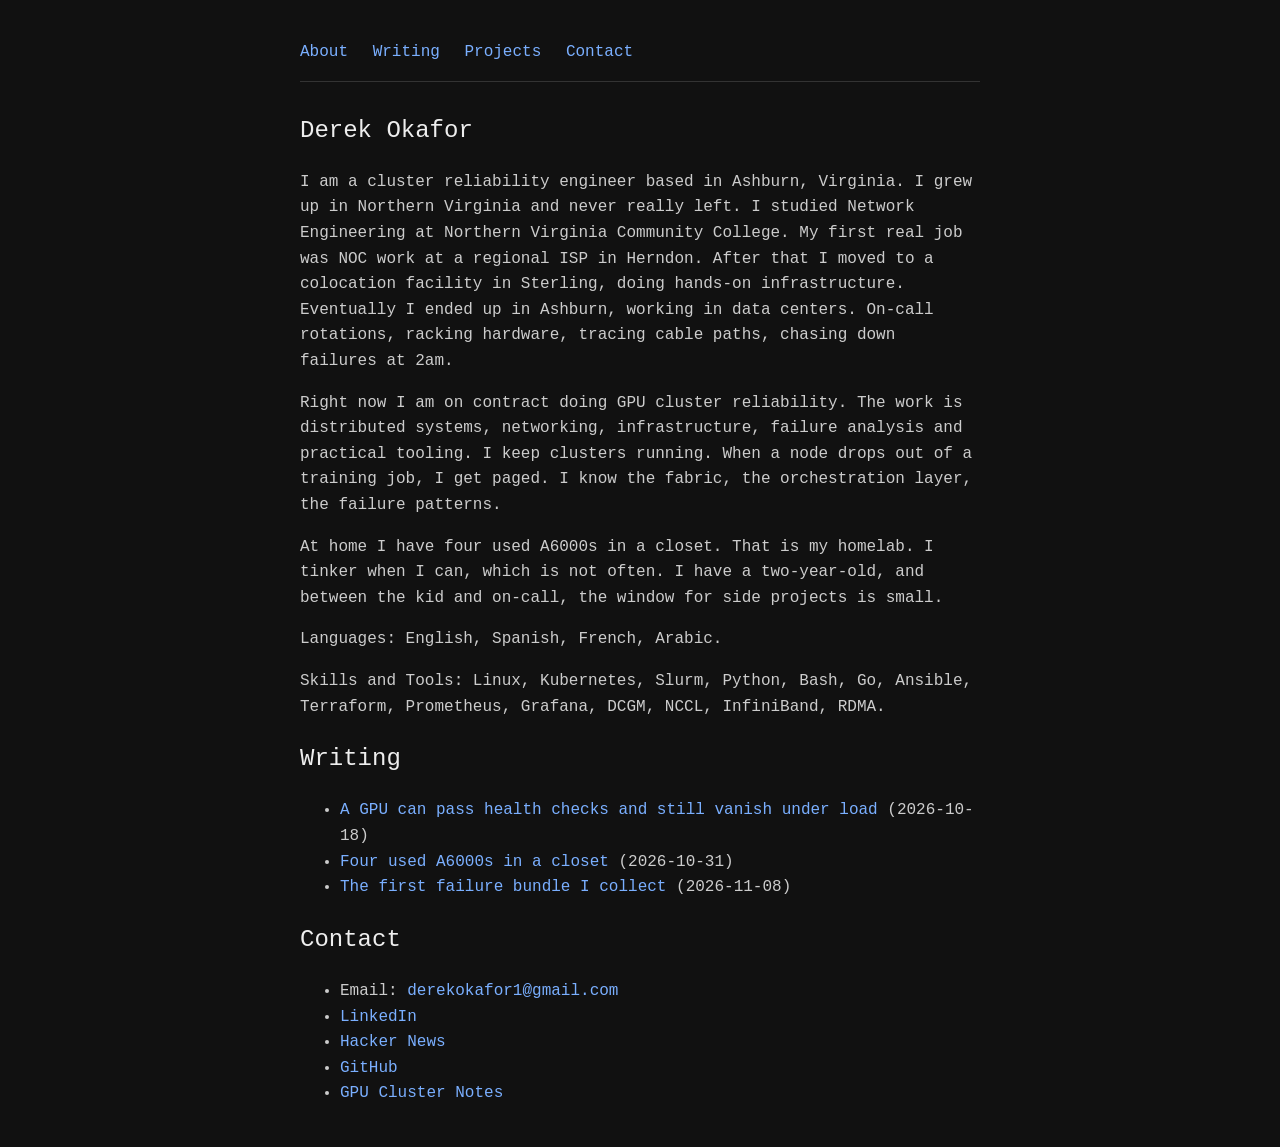
<file: index.html>
<!DOCTYPE html>
<html lang="en">
<head>
<meta charset="utf-8">
<meta name="viewport" content="width=device-width, initial-scale=1.0">
<title>Derek Okafor</title>
<link rel="stylesheet" href="style.css">
</head>
<body>
<nav>
<a href="#about">About</a>
<a href="writing.html">Writing</a>
<a href="projects.html">Projects</a>
<a href="#contact">Contact</a>
</nav>

<section id="about">
<h1>Derek Okafor</h1>
<p>I am a cluster reliability engineer based in Ashburn, Virginia. I grew up in Northern Virginia and never really left. I studied Network Engineering at Northern Virginia Community College. My first real job was NOC work at a regional ISP in Herndon. After that I moved to a colocation facility in Sterling, doing hands-on infrastructure. Eventually I ended up in Ashburn, working in data centers. On-call rotations, racking hardware, tracing cable paths, chasing down failures at 2am.</p>
<p>Right now I am on contract doing GPU cluster reliability. The work is distributed systems, networking, infrastructure, failure analysis and practical tooling. I keep clusters running. When a node drops out of a training job, I get paged. I know the fabric, the orchestration layer, the failure patterns.</p>
<p>At home I have four used A6000s in a closet. That is my homelab. I tinker when I can, which is not often. I have a two-year-old, and between the kid and on-call, the window for side projects is small.</p>
<p>Languages: English, Spanish, French, Arabic.</p>
<p>Skills and Tools: Linux, Kubernetes, Slurm, Python, Bash, Go, Ansible, Terraform, Prometheus, Grafana, DCGM, NCCL, InfiniBand, RDMA.</p>
</section>

<section id="writing">
<h2>Writing</h2>
<ul>
<li><a href="writing/gpu-health-checks.html">A GPU can pass health checks and still vanish under load</a> (2026-10-18)</li>
<li><a href="writing/a6000s-closet.html">Four used A6000s in a closet</a> (2026-10-31)</li>
<li><a href="writing/failure-bundle.html">The first failure bundle I collect</a> (2026-11-08)</li>
</ul>
</section>

<section id="contact">
<h2>Contact</h2>
<ul>
<li>Email: <a href="mailto:derekokafor1@gmail.com">derekokafor1@gmail.com</a></li>
<li><a href="https://www.linkedin.com/in/derek-okafor-2475b844a/">LinkedIn</a></li>
<li><a href="https://news.ycombinator.com/user?id=dokaf-ops">Hacker News</a></li>
<li><a href="https://github.com/dokaf-ops">GitHub</a></li>
<li><a href="https://github.com/dokaf-ops/gpu-cluster-notes">GPU Cluster Notes</a></li>
</ul>
</section>
</body>
</html>
</file>
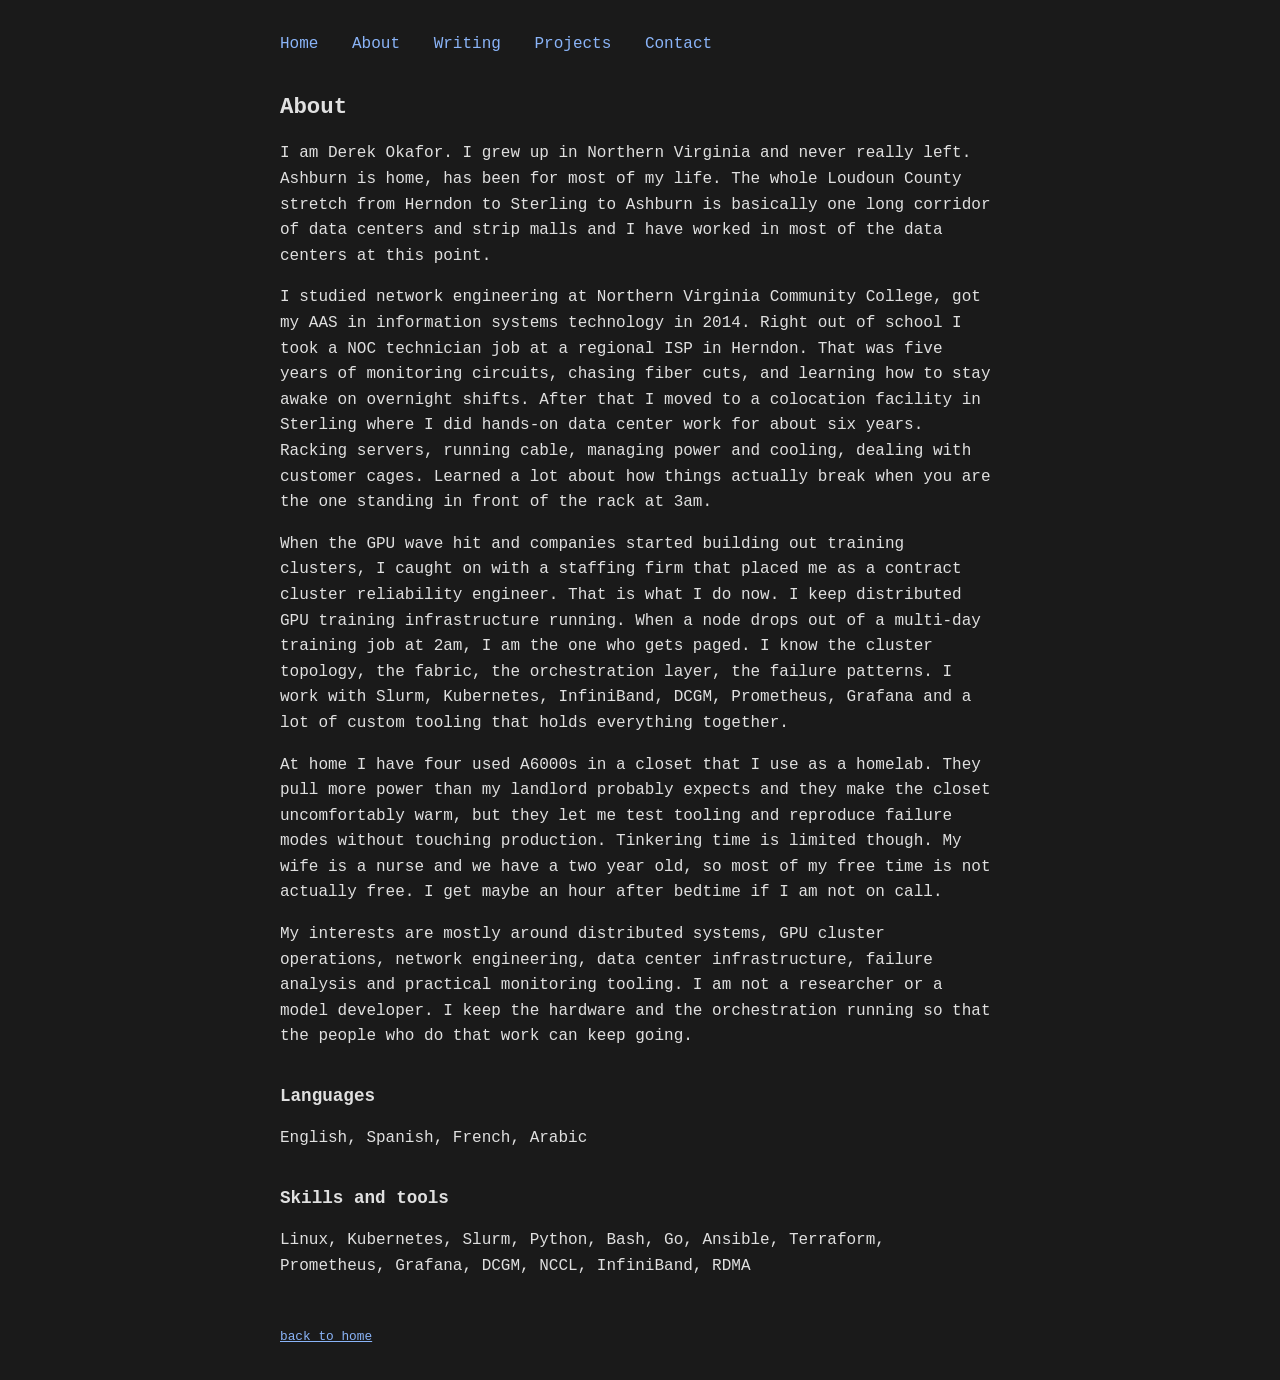
<file: about.html>
<!DOCTYPE html>
<html lang="en">
<head>
<meta charset="UTF-8">
<meta name="viewport" content="width=device-width, initial-scale=1.0">
<title>About - Derek Okafor</title>
<style>
body { background: #1a1a1a; color: #e0e0e0; font-family: 'Courier New', monospace; max-width: 720px; margin: 0 auto; padding: 2rem 1rem; line-height: 1.6; }
a { color: #8ab4f8; }
nav { margin-bottom: 2rem; }
nav a { margin-right: 1.5rem; text-decoration: none; }
nav a:hover { text-decoration: underline; }
h1 { font-size: 1.4rem; margin-bottom: 0.25rem; }
h2 { font-size: 1.1rem; margin-top: 2rem; }
footer { margin-top: 3rem; color: #666; font-size: 0.8rem; }
</style>
</head>
<body>
<nav>
<a href="index.html">Home</a>
<a href="about.html">About</a>
<a href="writing.html">Writing</a>
<a href="projects.html">Projects</a>
<a href="contact.html">Contact</a>
</nav>
<h1>About</h1>
<p>I am Derek Okafor. I grew up in Northern Virginia and never really left. Ashburn is home, has been for most of my life. The whole Loudoun County stretch from Herndon to Sterling to Ashburn is basically one long corridor of data centers and strip malls and I have worked in most of the data centers at this point.</p>
<p>I studied network engineering at Northern Virginia Community College, got my AAS in information systems technology in 2014. Right out of school I took a NOC technician job at a regional ISP in Herndon. That was five years of monitoring circuits, chasing fiber cuts, and learning how to stay awake on overnight shifts. After that I moved to a colocation facility in Sterling where I did hands-on data center work for about six years. Racking servers, running cable, managing power and cooling, dealing with customer cages. Learned a lot about how things actually break when you are the one standing in front of the rack at 3am.</p>
<p>When the GPU wave hit and companies started building out training clusters, I caught on with a staffing firm that placed me as a contract cluster reliability engineer. That is what I do now. I keep distributed GPU training infrastructure running. When a node drops out of a multi-day training job at 2am, I am the one who gets paged. I know the cluster topology, the fabric, the orchestration layer, the failure patterns. I work with Slurm, Kubernetes, InfiniBand, DCGM, Prometheus, Grafana and a lot of custom tooling that holds everything together.</p>
<p>At home I have four used A6000s in a closet that I use as a homelab. They pull more power than my landlord probably expects and they make the closet uncomfortably warm, but they let me test tooling and reproduce failure modes without touching production. Tinkering time is limited though. My wife is a nurse and we have a two year old, so most of my free time is not actually free. I get maybe an hour after bedtime if I am not on call.</p>
<p>My interests are mostly around distributed systems, GPU cluster operations, network engineering, data center infrastructure, failure analysis and practical monitoring tooling. I am not a researcher or a model developer. I keep the hardware and the orchestration running so that the people who do that work can keep going.</p>
<h2>Languages</h2>
<p>English, Spanish, French, Arabic</p>
<h2>Skills and tools</h2>
<p>Linux, Kubernetes, Slurm, Python, Bash, Go, Ansible, Terraform, Prometheus, Grafana, DCGM, NCCL, InfiniBand, RDMA</p>
<footer><a href="index.html">back to home</a></footer>
</body>
</html>
</file>
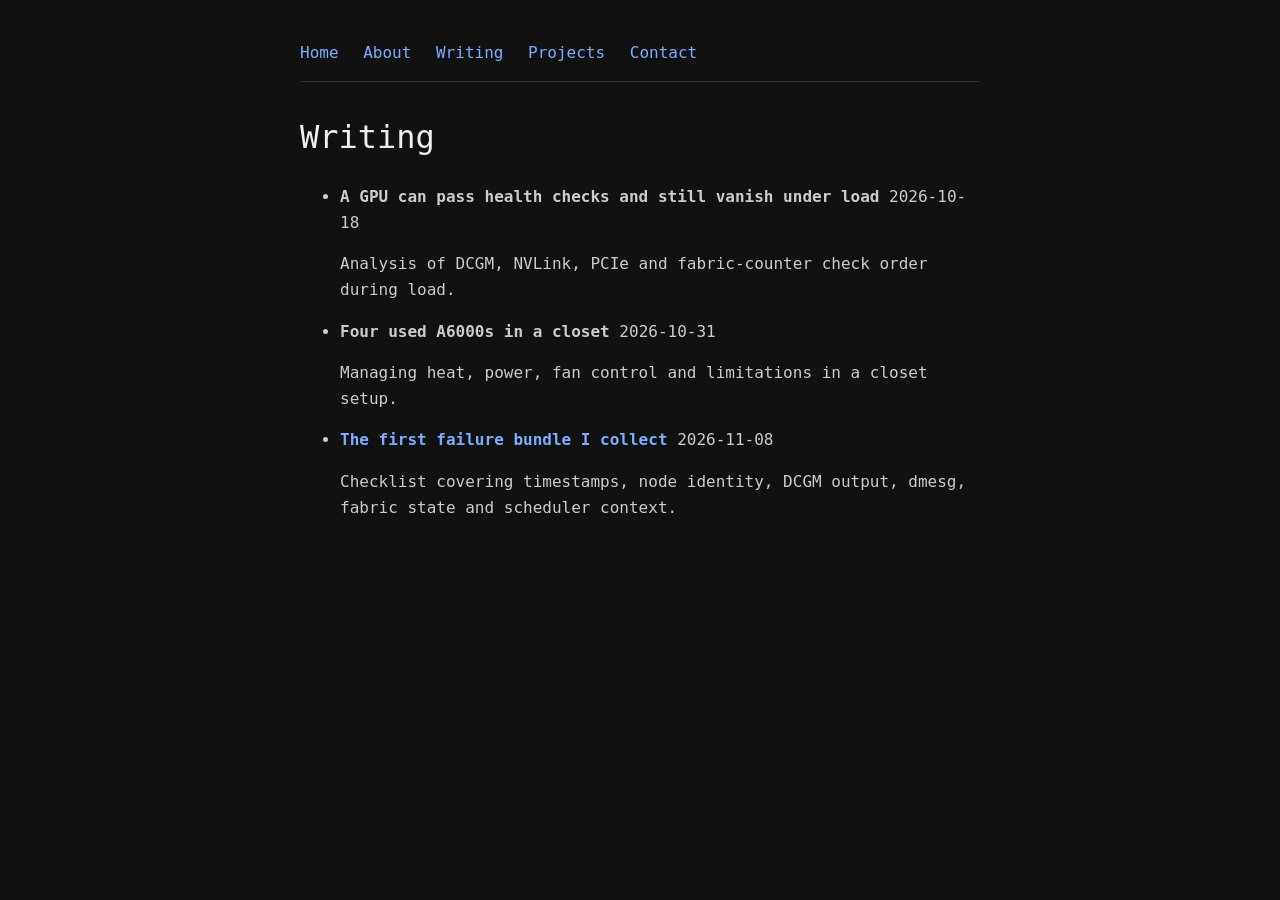
<file: writing.html>
<!DOCTYPE html>
<html lang="en">
<head>
<meta charset="utf-8">
<meta name="viewport" content="width=device-width, initial-scale=1.0">
<title>Writing</title>
<link rel="stylesheet" href="style.css">
</head>
<body>
<nav>
<a href="index.html">Home</a>
<a href="#about">About</a>
<a href="writing.html">Writing</a>
<a href="https://github.com/dokaf-ops/gpu-cluster-notes">Projects</a>
<a href="#contact">Contact</a>
</nav>
<main>
<h1>Writing</h1>
<ul>
<li>
<strong>A GPU can pass health checks and still vanish under load</strong>
<time datetime="2026-10-18">2026-10-18</time>
<p>Analysis of DCGM, NVLink, PCIe and fabric-counter check order during load.</p>
</li>
<li>
<strong>Four used A6000s in a closet</strong>
<time datetime="2026-10-31">2026-10-31</time>
<p>Managing heat, power, fan control and limitations in a closet setup.</p>
</li>
<li>
<a href="writing/failure-bundle.html"><strong>The first failure bundle I collect</strong></a>
<time datetime="2026-11-08">2026-11-08</time>
<p>Checklist covering timestamps, node identity, DCGM output, dmesg, fabric state and scheduler context.</p>
</li>
</ul>
</main>
</body>
</html>
</file>
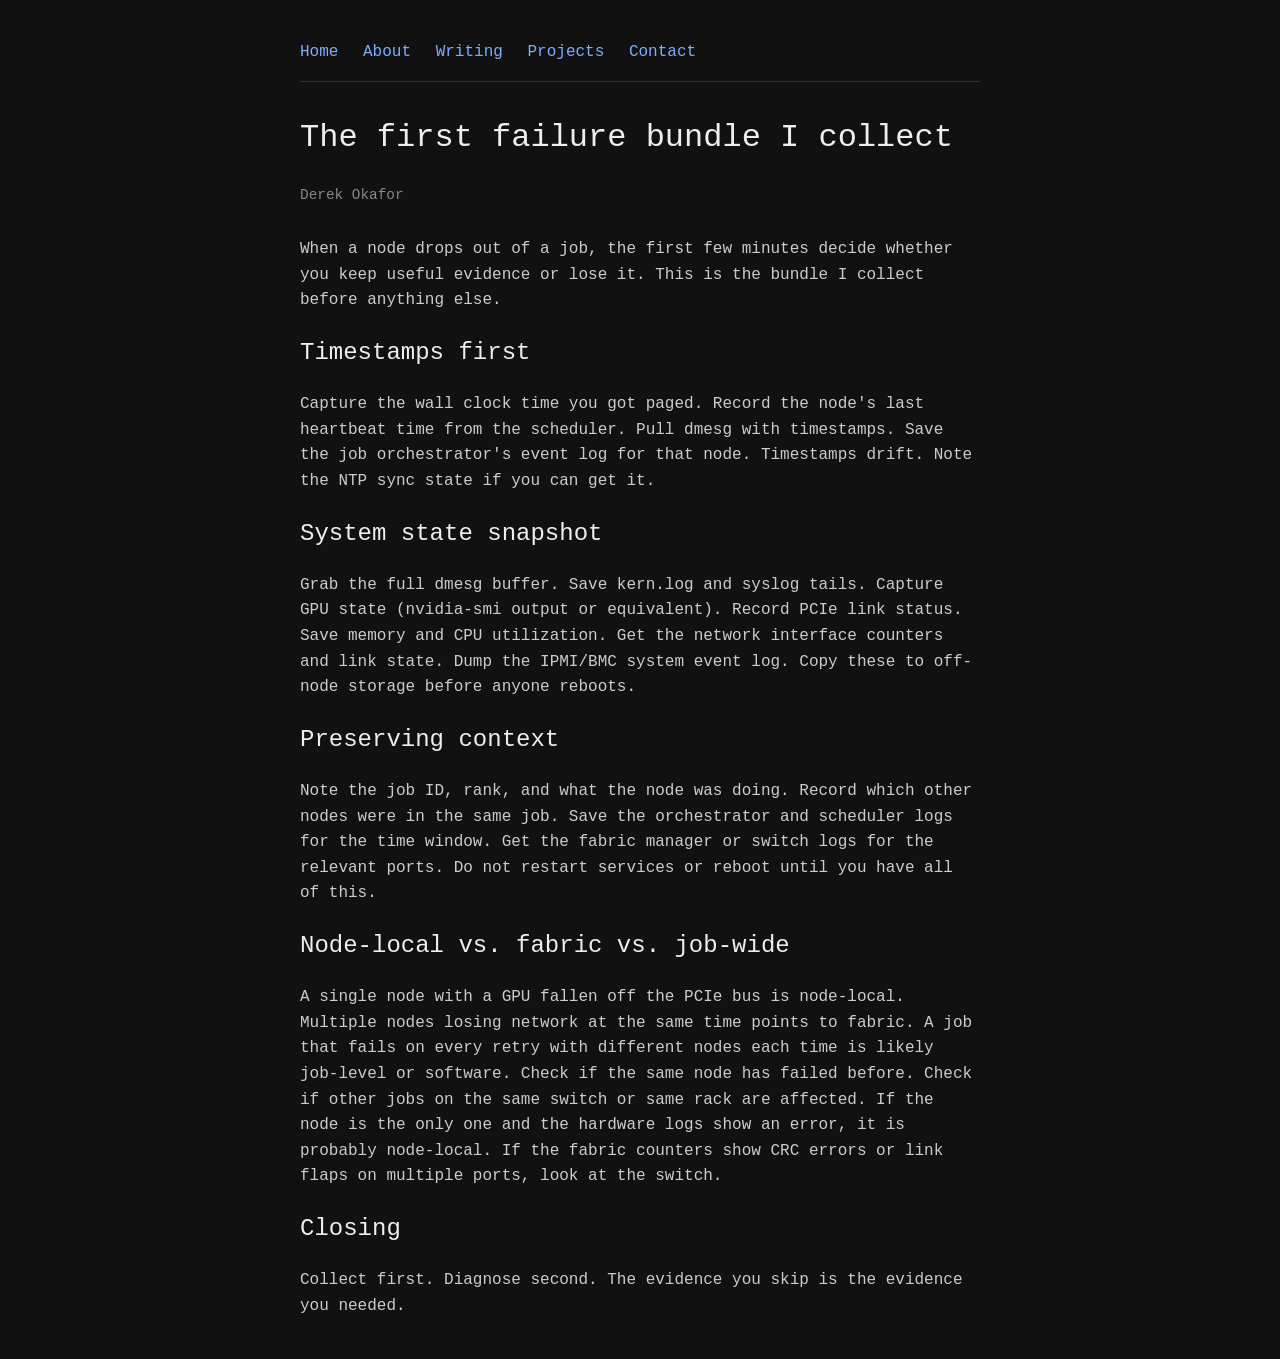
<file: writing/failure-bundle.html>
<!DOCTYPE html>
<html lang="en">
<head>
<meta charset="utf-8">
<meta name="viewport" content="width=device-width, initial-scale=1.0">
<title>The first failure bundle I collect</title>
<link rel="stylesheet" href="../style.css">
</head>
<body>
<nav>
<a href="../index.html">Home</a>
<a href="../about.html">About</a>
<a href="../writing.html">Writing</a>
<a href="https://github.com/dokaf-ops/gpu-cluster-notes">Projects</a>
<a href="../index.html#contact">Contact</a>
</nav>
<main>
<header>
<h1>The first failure bundle I collect</h1>
<div class="post-date">Derek Okafor</div>
</header>
<p>When a node drops out of a job, the first few minutes decide whether you keep useful evidence or lose it. This is the bundle I collect before anything else.</p>
<h2>Timestamps first</h2>
<p>Capture the wall clock time you got paged. Record the node's last heartbeat time from the scheduler. Pull dmesg with timestamps. Save the job orchestrator's event log for that node. Timestamps drift. Note the NTP sync state if you can get it.</p>
<h2>System state snapshot</h2>
<p>Grab the full dmesg buffer. Save kern.log and syslog tails. Capture GPU state (nvidia-smi output or equivalent). Record PCIe link status. Save memory and CPU utilization. Get the network interface counters and link state. Dump the IPMI/BMC system event log. Copy these to off-node storage before anyone reboots.</p>
<h2>Preserving context</h2>
<p>Note the job ID, rank, and what the node was doing. Record which other nodes were in the same job. Save the orchestrator and scheduler logs for the time window. Get the fabric manager or switch logs for the relevant ports. Do not restart services or reboot until you have all of this.</p>
<h2>Node-local vs. fabric vs. job-wide</h2>
<p>A single node with a GPU fallen off the PCIe bus is node-local. Multiple nodes losing network at the same time points to fabric. A job that fails on every retry with different nodes each time is likely job-level or software. Check if the same node has failed before. Check if other jobs on the same switch or same rack are affected. If the node is the only one and the hardware logs show an error, it is probably node-local. If the fabric counters show CRC errors or link flaps on multiple ports, look at the switch.</p>
<h2>Closing</h2>
<p>Collect first. Diagnose second. The evidence you skip is the evidence you needed.</p>
</main>
</body>
</html>
</file>
<file: style.css>
body { background: #111; color: #ccc; font-family: 'IBM Plex Mono', monospace; max-width: 680px; margin: 40px auto; padding: 0 20px; line-height: 1.6; } a { color: #7aafff; text-decoration: none; } a:hover { text-decoration: underline; } nav { border-bottom: 1px solid #333; padding-bottom: 15px; margin-bottom: 30px; } nav a { margin-right: 15px; } .post-date { color: #888; font-size: 0.9em; margin-bottom: 5px; } .post-list { list-style: none; padding: 0; } .post-list li { margin-bottom: 20px; } h1, h2, h3 { color: #eee; font-weight: normal; } header { margin-bottom: 30px; }
</file>
